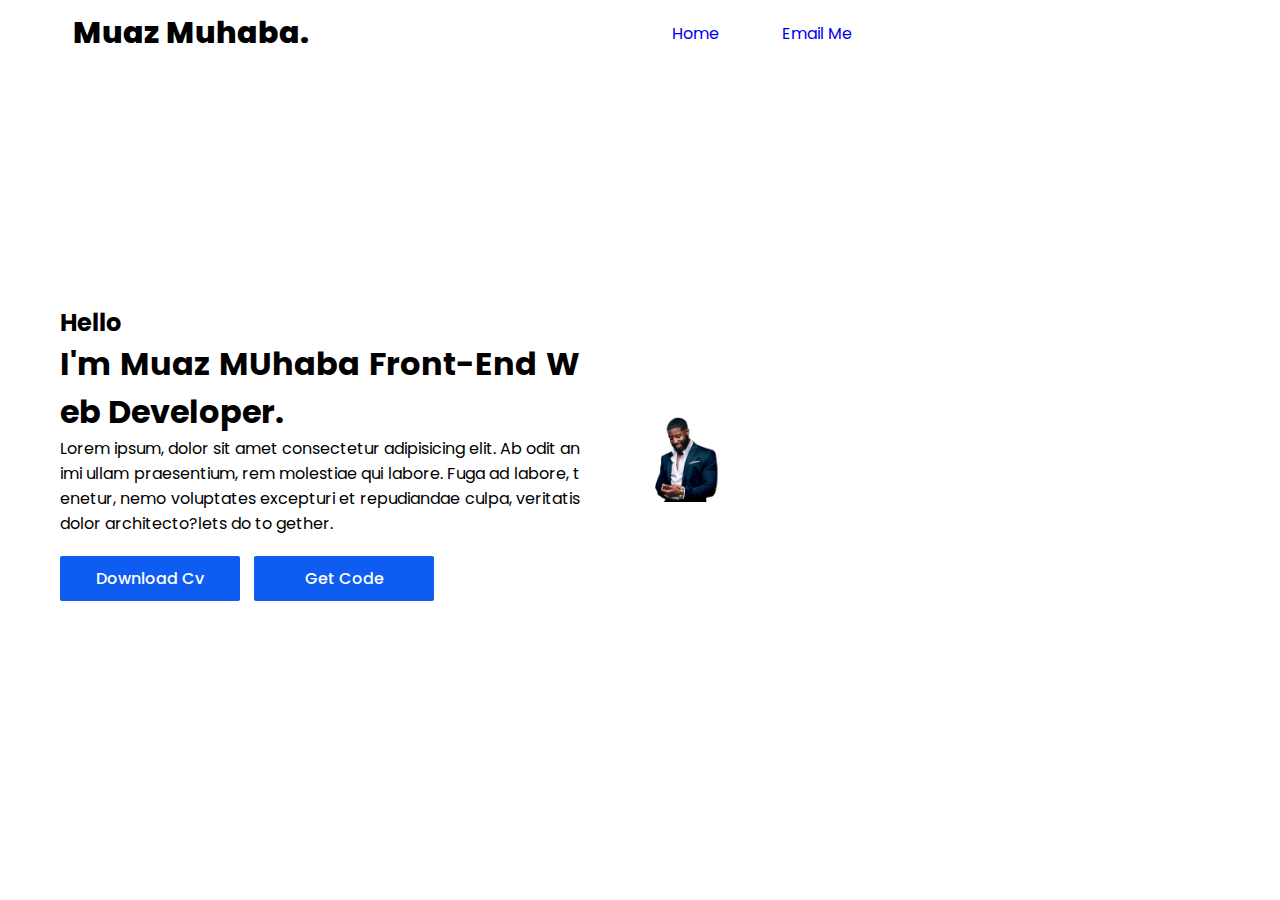
<file: project 3/index.html>
<!DOCTYPE html>
<html lang="en">
<head>
    <meta charset="UTF-8">
    <meta name="viewport" content="width=device-width, initial-scale=1.0">
    <link rel="stylesheet" href="https://fonts.googleapis.com/icon?family=Material+Icons">
    <link rel="stylesheet" href="style.css">
    <title>Document</title>
</head>
<body>
    <nav class="nav">
        <div class="item item-1">Muaz Muhaba.</div>
        <div class="item item-2">
            <ul>
                <li><a href="index.html">Home</a></li>
                <li><a href="form.html">Email Me</a></li>
            </ul>
        </div>
    </nav>
    <div class="container">
        <div class="main-2">
            <h2>Hello</h2>
            <h1>I'm Muaz MUhaba Front-End Web Developer.</h1>
            <p>Lorem ipsum, dolor sit amet consectetur adipisicing elit. Ab odit animi ullam praesentium, rem molestiae qui labore. Fuga ad labore, tenetur, nemo voluptates excepturi et repudiandae culpa, veritatis dolor architecto?lets do to gether.</p>
            <div class="btns">
                <button>Download Cv</button>
                <button>Get Code</button>
            </div>
        </div>
        <div class="main-1">
            <div class="main-1-1">
                <a href="index.html"><i class="material-icons icon">html</i></a>
                <a href="index.html"><i class="material-icons icon">css</i></a>
                <a href="index.html"><i class="material-icons icon">javascript</i></a>
                <a href="index.html"><i class="material-icons icon">php</i></a>
            </div>
            <div class="main-1-2">
                <img src="n.png" alt="" srcset="">
            </div>
        </div>
    </div>
</body>
</html>
</file>
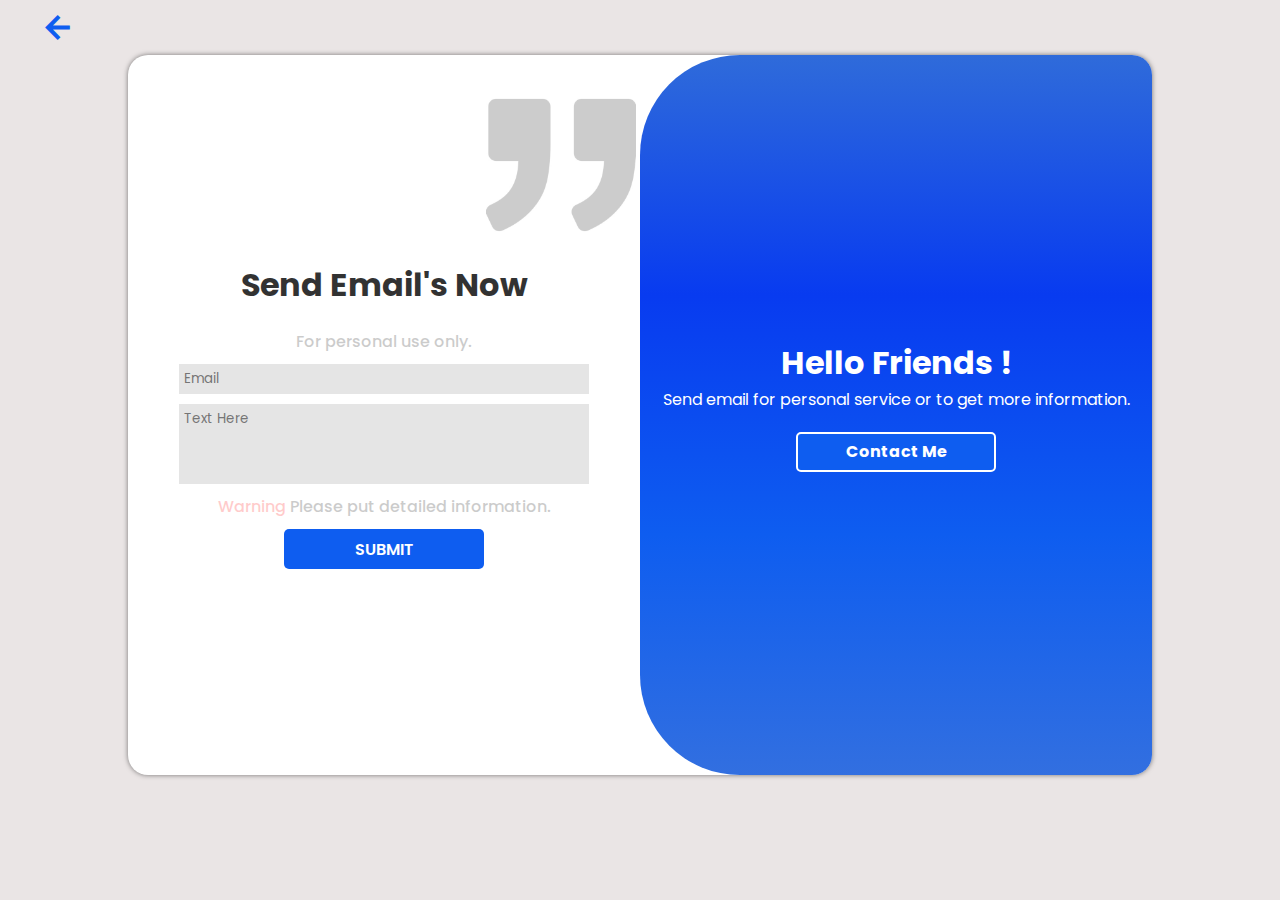
<file: project 3/form.html>
<!DOCTYPE html>
<html lang="en">
<head>
    <meta charset="UTF-8">
    <meta name="viewport" content="width=device-width, initial-scale=1.0">
    <link rel="stylesheet" href="https://fonts.googleapis.com/icon?family=Material+Icons">
    <link rel="stylesheet" href="form.css">
    <title>Document</title>
</head>
<body>
    <a href="index.html"><i class="material-icons icon">arrow_back</i></a>
    <div class="container">
        <div class="item item-1">
            <div class="quote"></div>
            <h1>Send Email's Now</h1>
            <form action="" method="post">
                <p>For personal use only.</p>
                <input type="email" placeholder="Email">
                <textarea placeholder="Text Here"></textarea>
                <p><span style="color: red;">Warning</span> Please put detailed information.</p>
                <input type="submit" value="SUBMIT" id="sub-btn">
            </form>
        </div>
        <div class="item item-2">
            <h1>Hello Friends !</h1>
            <p>Send email for personal service or to get more information.</p>
            <button>Contact Me</button>
        </div>
    </div>
</body>
</html>
</file>
<file: project 3/style.css>
@import url('https://fonts.googleapis.com/css2?family=Poppins:ital,wght@0,100;0,200;0,300;0,400;0,500;0,600;0,700;0,800;0,900;1,100;1,200;1,300;1,400;1,500;1,600;1,700;1,800;1,900&display=swap');
*{
    padding: 0%;
    margin: 0%;
    box-sizing: border-box;
    font-family: 'Poppins';
}
nav{
    display: grid;
    align-items: center;
    padding: 10px;
    height: 3rem;
    width: 100%;
    grid-template-columns: 1fr 1fr;
}
.item{
    width: 100%;
}
.item-1{
    font-weight: 800;
    font-size: 30px;
    margin-left: 10%;
}
.item-2{
    justify-self: end;
}
.item-2 ul{
    display: flex;
}
.item-2 ul li{
    list-style-type: none;
    margin: 0px 5%;
}
.item-2 ul li a{
    text-decoration: none;
}
.container{
    display: grid;
    grid-template-columns: 1fr 1fr;
    height: 90vh;
}
.main-2{
    display: flex;
    flex-direction: column;
    text-align: center;
    text-align: justify;
    word-break: break-all;
    padding: 60px;
    justify-content: center;
}
.btns button{
    width: 180px;
    height: 45px;
    border: none;
    color: white;
    font-size: 100%;
    font-weight: 500;
    border-radius: 2px;
    margin: 20px 10px 0px 0px;
    background-color: rgb(14, 93, 240);
}
.main-1{
    display: flex;
    flex-direction: row-reverse;
    justify-content: space-evenly;
    align-items: center;
}
.main-1-1{
    display: flex;
    flex-direction: column;
}
.main-1-1 a i{
    font-size: 50px;
    padding: 10px 50px 0px 0px;
}
.main-1-1 a{
    color: rgb(14, 93, 240);
}
.main-1-2 img{
    width: 90%;
    padding-top: 20px;
}
@media screen and (max-width:600px) {
    .container{
        display: grid;
        grid-template-columns: 1fr;
    }
}
</file>
<file: project 3/form.css>
@import url('https://fonts.googleapis.com/css2?family=Poppins:ital,wght@0,100;0,200;0,300;0,400;0,500;0,600;0,700;0,800;0,900;1,100;1,200;1,300;1,400;1,500;1,600;1,700;1,800;1,900&display=swap');

*{
    padding: 0%;
    margin: 0%;
    box-sizing: border-box;
    font-family: 'Poppins';
}
body{
    background-color: rgb(234, 229, 229);
}
.container{
    width: 80%;
    height: 80vh;
    display: grid;
    box-shadow: 0px 0px 5px rgba(1,1,1,0.5);
    background-color: white;
    margin: auto;
    grid-template-columns: 1fr 1fr;
    border-radius: 20px;
}
body a{
    color: rgb(14, 93, 240);
}
body a:hover{
    color: #101010;
}
.icon{
    font-size: 35px;
    padding: 10px 40px;
    font-weight: 700;
    color: rgb(14, 93, 240);
}
.item{
    
}
.quote{
    background-image: url('q.jpg');
    position: fixed;
    width: 100%;
    height: 150px;
    background-size: contain;
    background-repeat: no-repeat;
    opacity: 0.2;
    top: 0;
    margin-top: 10vh;
    margin-left: 28%;
}
.item-1{
   border-radius: 20px;
   text-align: center;
   display: flex;
   flex-direction:column ;
   gap: 20px;
   justify-content: center;
}
.item-1 h1{
    opacity: 0.8;
}
.item-1 form input,textarea{
    width: 80%;
    height: 30px;
    padding: 5px;
    border: none;
    background-color: rgba(1,1,1,0.1);
    /* outline: 2px solid rgba(8, 59, 240,0.9) ; */
}
#sub-btn{
    width: 200px;
    background-color:rgb(14, 93, 240) ;
    color: white;
    height: 40px;
    font-size: 100%;
    font-weight: 600;
    border-radius: 5px;
}
.item-1 form p{
    opacity: 0.2;
    font-weight: 500;
}
.item-1 textarea{
    resize: none;
    height: 80px;
}
.item-1 form{
    width: 100%;
    display: flex;
    flex-direction: column;
    align-items: center;
    gap: 10px;
}
.item-2{
    background-image: linear-gradient(rgb(47, 107, 218),rgb(8, 59, 240),rgb(14, 93, 240),rgb(50, 111, 224));
    border-radius: 100px 20px 20px 100px;
    display: flex;
    flex-direction: column;
    align-items: center;
    justify-content: center;
    color: white;
    text-align: center;
    padding: 0px 20px;
}
.item-2 button{
    width: 200px;
    height: 40px;
    font-size: 100%;
    font-weight: 700;
    border: 2px solid white;
    border-radius: 5px;
    background-color:rgb(14, 93, 240) ;
    color: white;
    margin: 20px;
}



@media screen and (max-width:760px){
    .container{
        grid-template-columns: 1fr;
        width: 90%;
    }
    .item-2{
        border-radius: 50px 50px 20px 20px;
        
    }
    .quote{
        display: none;
    }
    .item-1{
       border-radius: 20px;
       text-align: center;
       display: flex;
       flex-direction:column ;
       gap: 20px;
       justify-content: center;
       padding: 30px 10px;
    }
    .item-1 h1{
        opacity: 0.8;
    }
    .item-1 form input,textarea{
        width: 80%;
        height: 30px;
        padding: 5px;
        border: none;
        background-color: rgba(1,1,1,0.1);
        /* outline: 2px solid rgba(8, 59, 240,0.9) ; */
    }
    #sub-btn{
        width: 200px;
        background-color:rgb(14, 93, 240) ;
        color: white;
        height: 40px;
        font-size: 100%;
        font-weight: 600;
        border-radius: 5px;
    }
    .item-1 form p{
        opacity: 0.2;
        font-weight: 500;
    }
    .item-1 textarea{
        resize: none;
        height: 80px;
    }
    .item-1 form{
        width: 100%;
        display: flex;
        flex-direction: column;
        align-items: center;
        gap: 10px;
    }
    .item-2-icons{
        display: flex;
        gap: 20px;
    }
    .item-2-icons a i{
        font-size: 30px;
        color: white;
        padding: 10px;
    }
    .item-2{
        background-image: linear-gradient(rgb(47, 107, 218),rgb(8, 59, 240),rgb(14, 93, 240),rgb(50, 111, 224));
        display: flex;
        flex-direction: column;
        align-items: center;
        justify-content: center;
        color: white;
        text-align: center;
        padding: 50px 20px;
    }
    .item-2 button{
        width: 200px;
        height: 40px;
        font-size: 100%;
        font-weight: 700;
        border: 2px solid white;
        border-radius: 5px;
        background-color:rgb(14, 93, 240) ;
        color: white;
        margin: 20px;
    }
    
}
</file>
